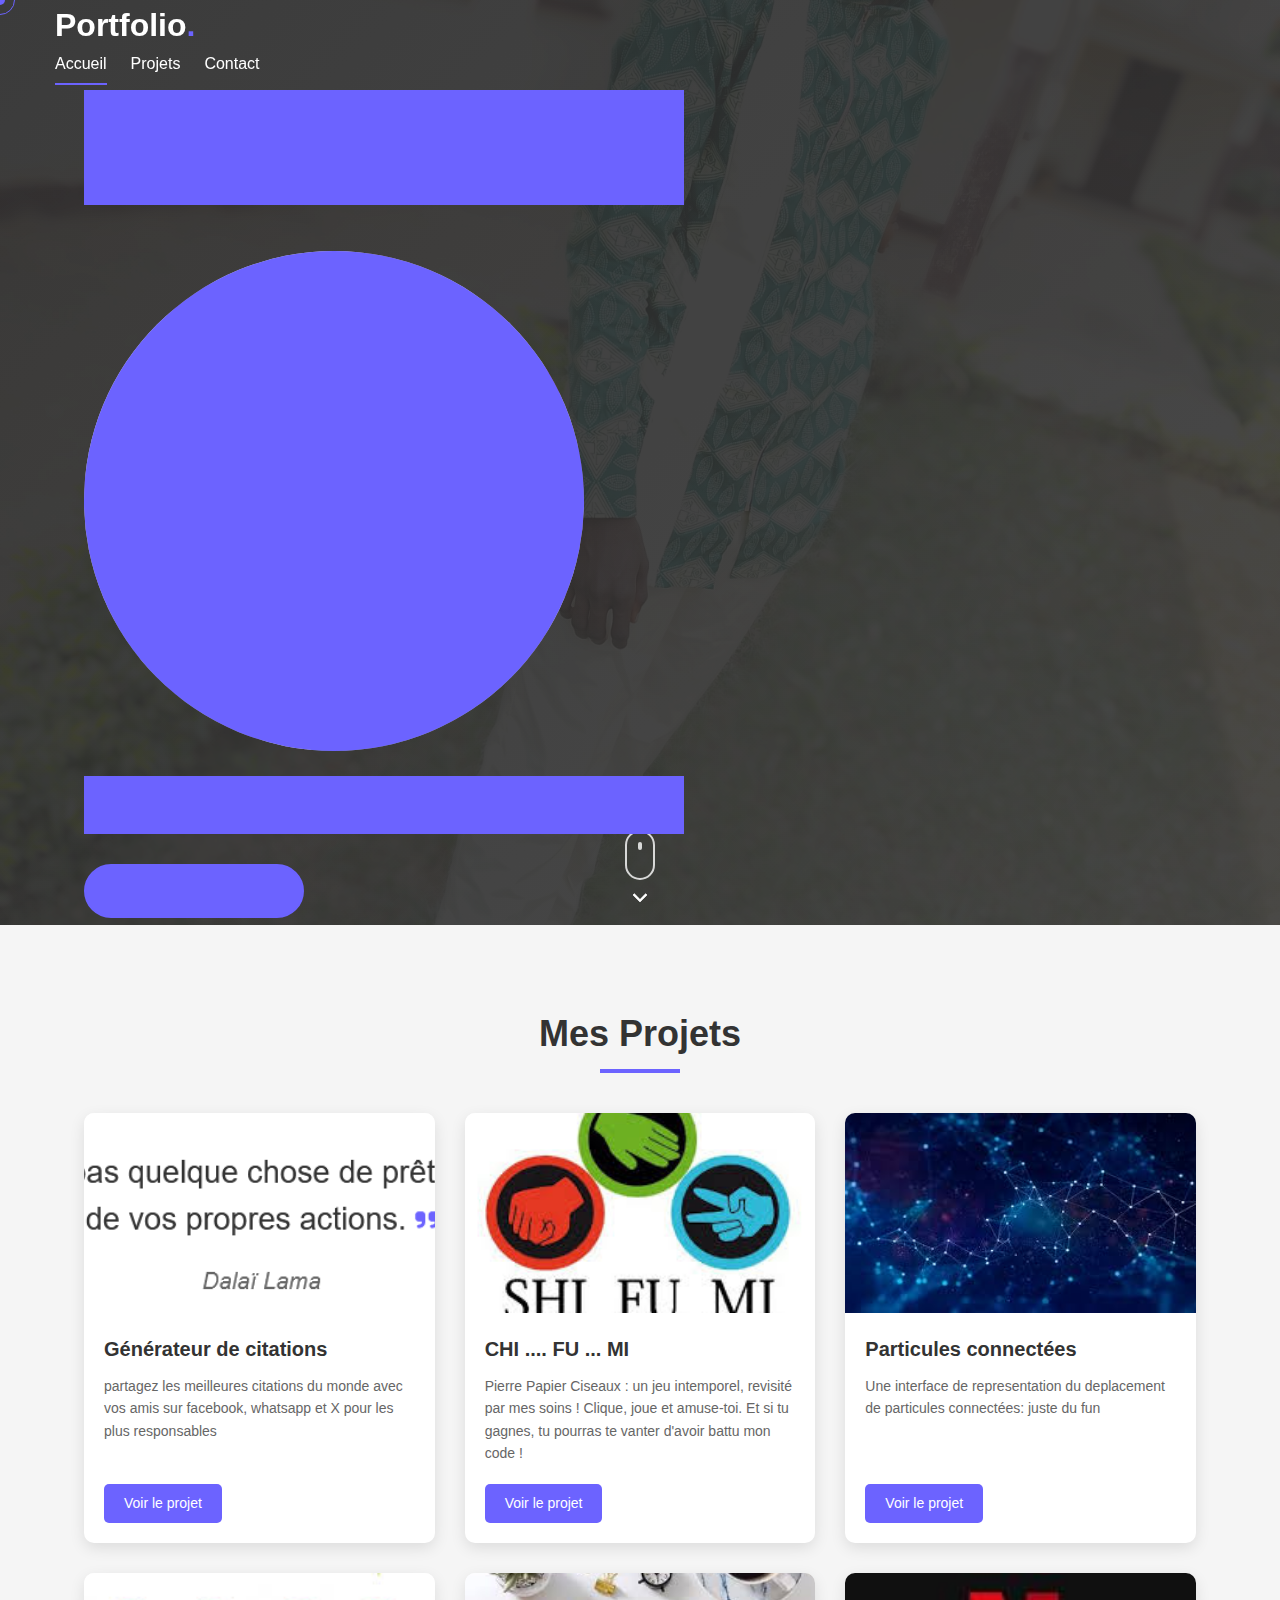
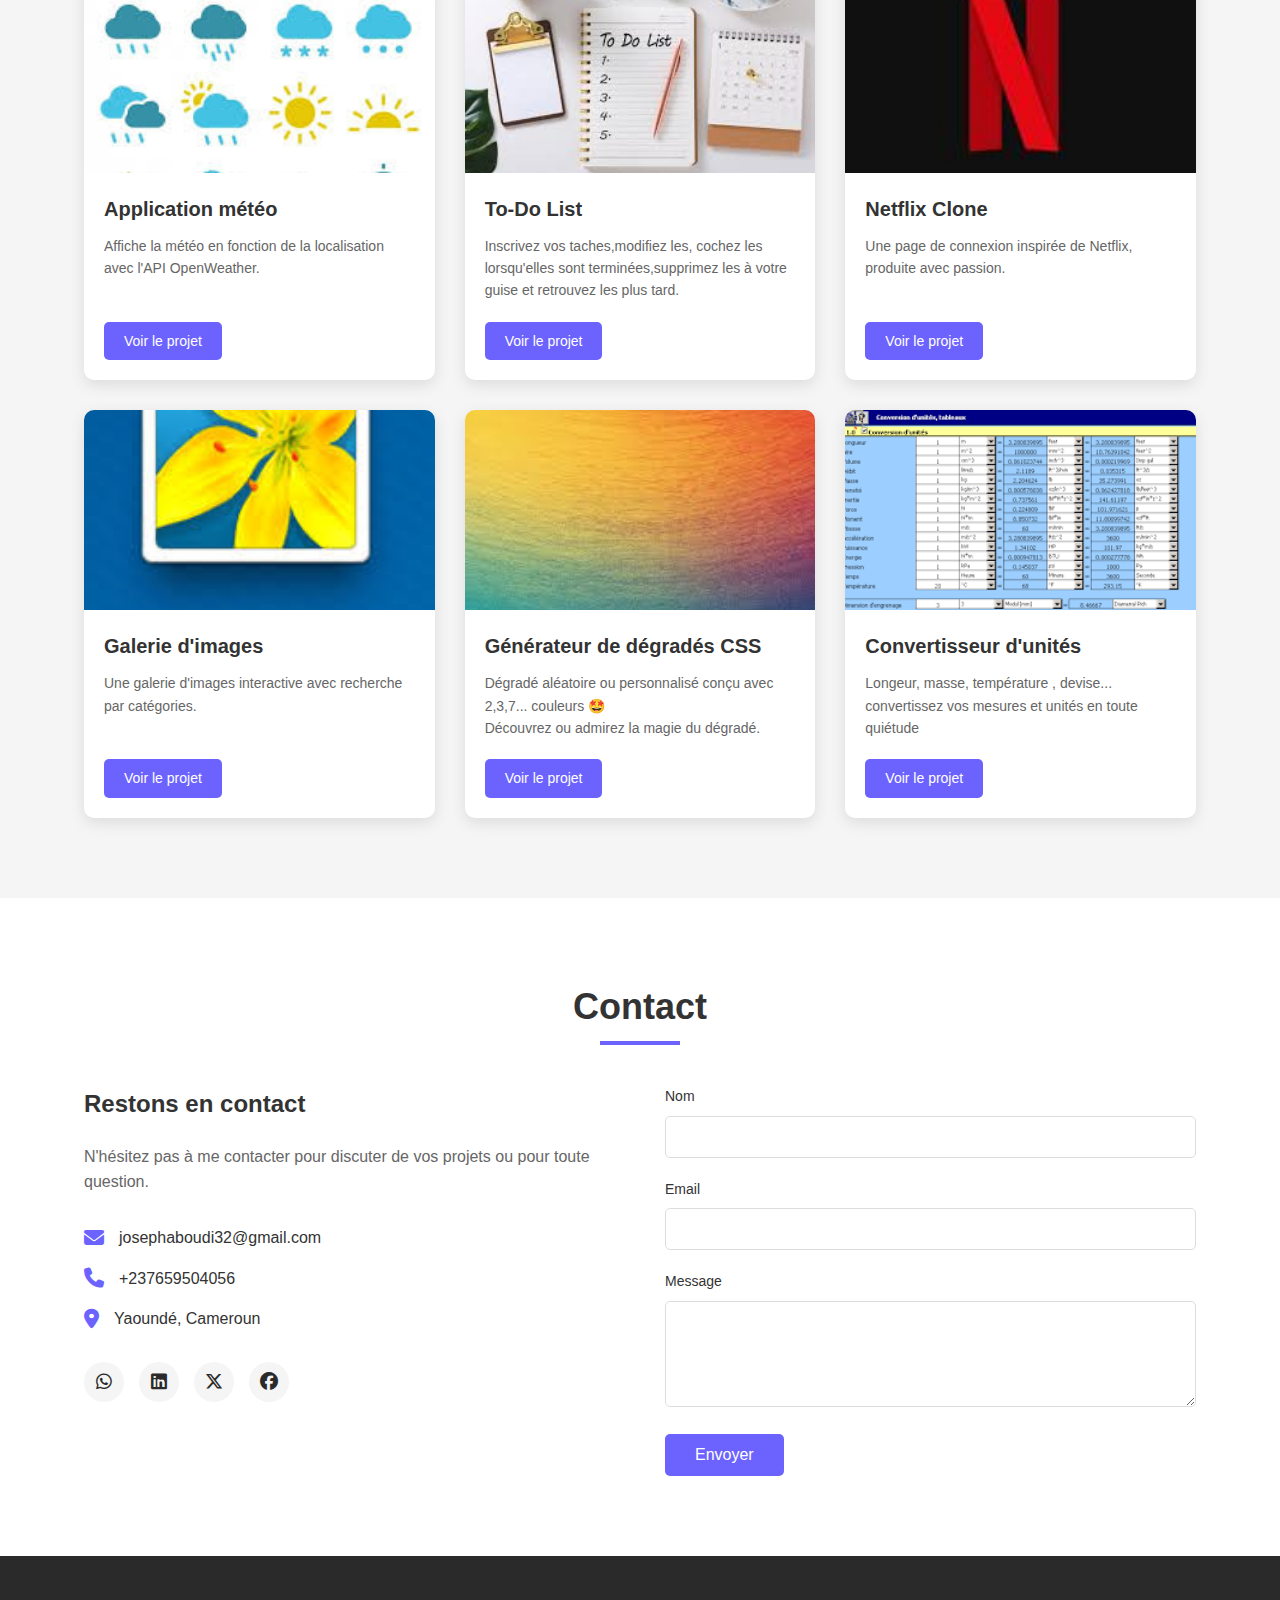
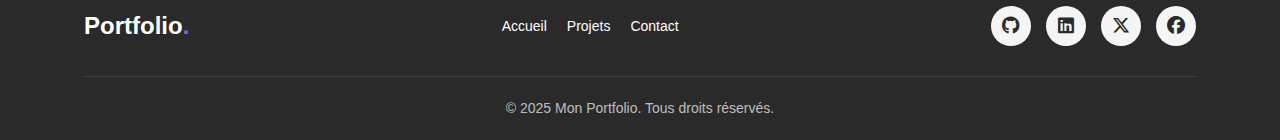
<file: index.html>
<!DOCTYPE html>
<html lang="fr">

<head>
    <meta charset="UTF-8">
    <meta name="viewport" content="width=device-width, initial-scale=1.0">
    <title>Mon Portfolio</title>
    <link rel="stylesheet" href="./CSS/style.css">
    <link rel="shortcut icon" href="images/moi.jpg" type="image/x-icon">
    <link rel="stylesheet" href="https://cdnjs.cloudflare.com/ajax/libs/font-awesome/6.7.0/css/all.min.css">
</head>

<body>
    <div class="cursor"></div>
    <div class="cursor-follower"></div>

    <header>
        <div class="logo">
            <h1>Portfolio<span>.</span></h1>
        </div>
        <nav>
            <ul>
                <li><a href="#accueil" class="active">Accueil</a></li>
                <li><a href="#projets">Projets</a></li>
                <li><a href="#contact">Contact</a></li>
            </ul>
        </nav>
        <div class="menu-toggle">
            <i class="fas fa-bars"></i>
        </div>
    </header>

    <section id="accueil" class="hero">
        <div class="container">
            <div class="hero-content">
                <h1 class="reveal-text">Bienvenue sur mon portfolio</h1>
                <br>
                <div class="hero-image reveal-image">
                    <img src="images/moi.jpg" alt="Illustration">
                </div> <br>
                <p class="reveal-text delay-1">Joseph Dieudonné ABOUDI, Développeur Web passionné par la création
                    digitale et le monde du numérique</p>
                <a href="#projets" class="btn reveal-text delay-2">Découvrir mes projets</a>
            </div>
        </div>
        <div class="scroll-indicator">
            <div class="mouse">
                <div class="wheel"></div>
            </div>
            <div class="arrow">
                <span></span>
                <span></span>
                <span></span>
            </div>
        </div>
    </section>

    <section id="projets" class="projects">
        <div class="container">
            <h2 class="section-title">Mes Projets</h2>
            <div class="projects-grid">

                <div class="project-card" data-aos="fade-up" data-aos-delay="100">
                    <div class="project-image">
                        <img src="images/citation.png" alt="Générateur de citations">
                    </div>
                    <div class="project-content">
                        <h3>Générateur de citations</h3>
                        <p>partagez les meilleures citations du monde avec vos amis sur facebook, whatsapp et X pour les
                            plus responsables </p>
                        <a href="projets/generateur-citations/index.html" class="btn-project">Voir le projet</a>
                    </div>
                </div>

                <div class="project-card" data-aos="fade-up" data-aos-delay="200">
                    <div class="project-image">
                        <img src="images/CHI-FU-MI.jpg" alt="Jeu en JavaScript">
                    </div>
                    <div class="project-content">
                        <h3>CHI .... FU ... MI</h3>
                        <p>Pierre Papier Ciseaux : un jeu intemporel, revisité par mes soins ! Clique, joue et
                            amuse-toi. Et si tu gagnes, tu pourras te vanter d'avoir battu mon code !</p>
                        <a href="projets/chi-fu-mi/index.html" class="btn-project">Voir le projet</a>
                    </div>
                </div>

                <div class="project-card" data-aos="fade-up">
                    <div class="project-image">
                        <img src="images/particules.jpg" alt="Tableau de bord">
                    </div>
                    <div class="project-content">
                        <h3>Particules connectées </h3>
                        <p>Une interface de representation du deplacement de particules connectées: juste du fun
                        </p>
                        <a href="projets/particles/index.html" class="btn-project">Voir le projet</a>
                    </div>
                </div>

                <div class="project-card" data-aos="fade-up" data-aos-delay="100">
                    <div class="project-image">
                        <img src="images/meteo.jpg" alt="Application météo">
                    </div>
                    <div class="project-content">
                        <h3>Application météo</h3>
                        <p>Affiche la météo en fonction de la localisation avec l'API OpenWeather.</p>
                        <a href="projets/meteo/index.html" class="btn-project">Voir le projet</a>
                    </div>
                </div>

                <div class="project-card" data-aos="fade-up" data-aos-delay="200">
                    <div class="project-image">
                        <img src="images/todo.jpg" alt="To-Do List">
                    </div>
                    <div class="project-content">
                        <h3>To-Do List</h3>
                        <p>Inscrivez vos taches,modifiez les, cochez les lorsqu'elles sont terminées,supprimez les à
                            votre guise et retrouvez les plus tard. </p>
                        <a href="projets/todo-list/index.html" class="btn-project">Voir le projet</a>
                    </div>
                </div>

                <div class="project-card" data-aos="fade-up">
                    <div class="project-image">
                        <img src="images/netflix.jpg" alt="Clone de site">
                    </div>
                    <div class="project-content">
                        <h3>Netflix Clone</h3>
                        <p>Une page de connexion inspirée de Netflix, produite avec passion. </p>
                        <a href="projets/clone-netflix/index.html" class="btn-project">Voir le projet</a>
                    </div>
                </div>

                <div class="project-card" data-aos="fade-up" data-aos-delay="100">
                    <div class="project-image">
                        <img src="images/galerie.jpg" alt="Galerie d'images">
                    </div>
                    <div class="project-content">
                        <h3>Galerie d'images</h3>
                        <p>Une galerie d'images interactive avec recherche par catégories.</p>
                        <a href="projets/galerie-images/index.html" class="btn-project">Voir le projet</a>
                    </div>
                </div>

                <div class="project-card" data-aos="fade-up" data-aos-delay="200">
                    <div class="project-image">
                        <img src="images/degrade.jpg" alt="Générateur de dégradés">
                    </div>
                    <div class="project-content">
                        <h3>Générateur de dégradés CSS</h3>
                        <p>Dégradé aléatoire ou personnalisé conçu avec 2,3,7... couleurs 🤩 <br> Découvrez ou admirez
                            la magie du dégradé.</p>
                        <a href="projets/generateur-degrades/index.html" class="btn-project">Voir le projet</a>
                    </div>
                </div>


                <div class="project-card" data-aos="fade-up" data-aos-delay="300">
                    <div class="project-image">
                        <img src="images/convertisseur.png" alt="Convertisseur d'unités">
                    </div>
                    <div class="project-content">
                        <h3>Convertisseur d'unités</h3>
                        <p>Longeur, masse, température , devise... convertissez vos mesures et unités en toute quiétude
                        </p>
                        <a href="projets/convertisseur/index.html" class="btn-project">Voir le projet</a>
                    </div>
                </div>
            </div>
        </div>
    </section>

    <section id="contact" class="contact">
        <div class="container">
            <h2 class="section-title">Contact</h2>
            <div class="contact-content">
                <div class="contact-info">
                    <h3>Restons en contact</h3>
                    <p>N'hésitez pas à me contacter pour discuter de vos projets ou pour toute question.</p>
                    <div class="contact-details">
                        <div class="contact-item">
                            <i class="fas fa-envelope"></i>
                            <span>josephaboudi32@gmail.com</span>
                        </div>
                        <div class="contact-item">
                            <i class="fas fa-phone"></i>
                            <span>+237659504056</span>
                        </div>
                        <div class="contact-item">
                            <i class="fas fa-map-marker-alt"></i>
                            <span>Yaoundé, Cameroun</span>
                        </div>
                    </div>
                    <div class="social-links">
                        <a href="https://wa.me/+237680246192" class="social-link"><i class="fab fa-whatsapp"></i></a>
                        <a href="https://www.linkedin.com/in/joseph-aboudi-22234133b/" class="social-link"><i
                                class="fab fa-linkedin"></i></a>
                        <a href="https://x.com/JOSEjose_486" class="social-link"><i
                                class="fa-brands fa-x-twitter"></i></a>
                        <a href="https://www.facebook.com/profile.php?id=100070628334279" class="social-link"><i
                                class="fab fa-facebook"></i></a>
                    </div>
                </div>
                <div class="contact-form">
                    <form id="contactForm">
                        <div class="form-group">
                            <label for="name">Nom</label>
                            <input type="text" id="name" name="name" required>
                        </div>
                        <div class="form-group">
                            <label for="email">Email</label>
                            <input type="email" id="email" name="email" required>
                        </div>
                        <div class="form-group">
                            <label for="message">Message</label>
                            <textarea id="message" name="message" rows="5" required></textarea>
                        </div>
                        <button type="submit" class="btn-submit">Envoyer</button>
                    </form>
                </div>
            </div>
        </div>
    </section>

    <footer>
        <div class="container">
            <div class="footer-content">
                <div class="footer-logo">
                    <h2>Portfolio<span>.</span></h2>
                </div>
                <div class="footer-links">
                    <a href="#accueil">Accueil</a>
                    <a href="#projets">Projets</a>
                    <a href="#contact">Contact</a>
                </div>
                <div class="footer-social">
                    <a href="https://github.com/JoeDev-00/" class="social-link"><i class="fab fa-github"></i></a>
                    <a href="https://www.linkedin.com/in/joseph-aboudi-22234133b/" class="social-link"><i
                            class="fab fa-linkedin"></i></a>
                    <a href="https://x.com/JOSEjose_486" class="social-link"><i class="fab fa-x-twitter"></i></a>
                    <a href="https://www.facebook.com/profile.php?id=100070628334279" class="social-link"><i
                            class="fab fa-facebook"></i></a>
                </div>
            </div>
            <div class="footer-bottom">
                <p>&copy; 2025 Mon Portfolio. Tous droits réservés.</p>
            </div>
        </div>
    </footer>

    <script src="./JS/main.js"></script>
</body>

</html>
</file>
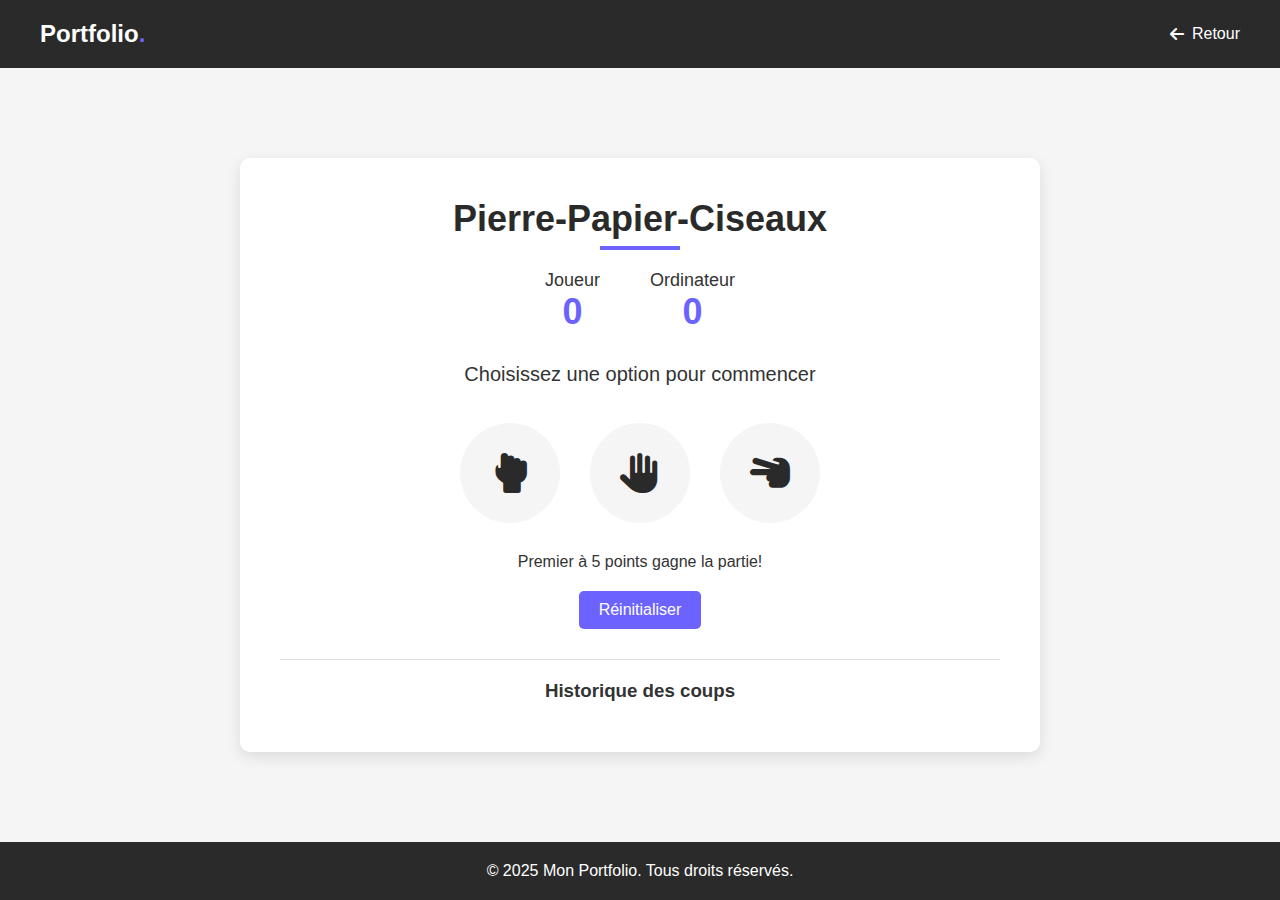
<file: projets/chi-fu-mi/index.html>
<!DOCTYPE html>
<html lang="fr">
<head>
    <meta charset="UTF-8">
    <meta name="viewport" content="width=device-width, initial-scale=1.0">
    <title>Pierre-Papier-Ciseaux | Portfolio</title>
    <link rel="stylesheet" href="style.css">
    <link rel="stylesheet" href="https://cdnjs.cloudflare.com/ajax/libs/font-awesome/6.4.0/css/all.min.css">
</head>
<body>
    <header>
        <div class="logo">
            <a href="../../index.html">Portfolio<span>.</span></a>
        </div>
        <a href="../../index.html" class="back-btn">
            <i class="fas fa-arrow-left"></i> Retour
        </a>
    </header>

    <main>
        <div class="game-container">
            <h1>Pierre-Papier-Ciseaux</h1>
            
            <div class="score-board">
                <div class="score">
                    <p>Joueur</p>
                    <h2 id="user-score">0</h2>
                </div>
                <div class="score">
                    <p>Ordinateur</p>
                    <h2 id="computer-score">0</h2>
                </div>
            </div>
            
            <div class="result">
                <p id="result-text">Choisissez une option pour commencer</p>
            </div>
            
            <div class="choices">
                <div class="choice" id="rock">
                    <i class="fas fa-hand-rock"></i>
                </div>
                <div class="choice" id="paper">
                    <i class="fas fa-hand-paper"></i>
                </div>
                <div class="choice" id="scissors">
                    <i class="fas fa-hand-scissors"></i>
                </div>
            </div>
            
            <div class="message">
                <p>Premier à 5 points gagne la partie!</p>
            </div>
            
            <button id="reset-btn">Réinitialiser</button>
            
            <div class="game-history">
                <h3>Historique des coups</h3>
                <ul id="history-list"></ul>
            </div>
        </div>
    </main>

    <footer>
        <p>&copy; 2025 Mon Portfolio. Tous droits réservés.</p>
    </footer>

    <div class="modal" id="win-modal">
        <div class="modal-content">
            <span class="close">&times;</span>
            <h2 id="winner-text">Félicitations! Vous avez gagné!</h2>
            <div class="confetti-container" id="confetti"></div>
            <button id="play-again-btn">Rejouer</button>
        </div>
    </div>

    <script src="script.js"></script>
</body>
</html>
</file>
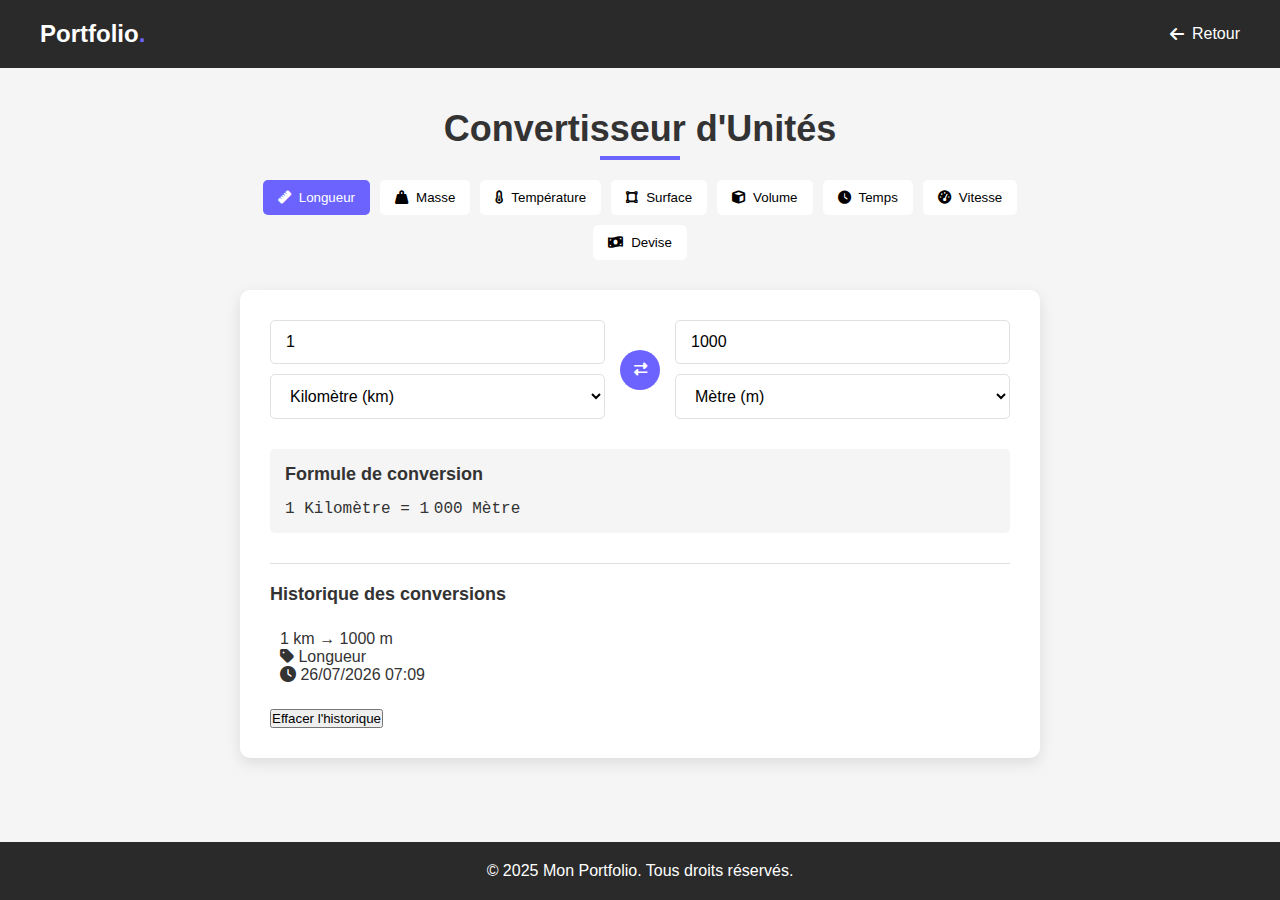
<file: projets/convertisseur/index.html>
<!DOCTYPE html>
<html lang="fr">
<head>
    <meta charset="UTF-8">
    <meta name="viewport" content="width=device-width, initial-scale=1.0">
    <title>Convertisseur d'Unités | Portfolio</title>
    <link rel="stylesheet" href="style.css">
    <link rel="stylesheet" href="https://cdnjs.cloudflare.com/ajax/libs/font-awesome/6.4.0/css/all.min.css">
</head>
<body>
    <header>
        <div class="logo">
            <a href="../../index.html">Portfolio<span>.</span></a>
        </div>
        <a href="../../index.html" class="back-btn">
            <i class="fas fa-arrow-left"></i> Retour
        </a>
    </header>

    <main>
        <div class="converter-container">
            <h1>Convertisseur d'Unités</h1>
            
            <div class="category-tabs">
                <button class="tab-btn active" data-category="length">
                    <i class="fas fa-ruler"></i> Longueur
                </button>
                <button class="tab-btn" data-category="mass">
                    <i class="fas fa-weight-hanging"></i> Masse
                </button>
                <button class="tab-btn" data-category="temperature">
                    <i class="fas fa-thermometer-half"></i> Température
                </button>
                <button class="tab-btn" data-category="area">
                    <i class="fas fa-vector-square"></i> Surface
                </button>
                <button class="tab-btn" data-category="volume">
                    <i class="fas fa-cube"></i> Volume
                </button>
                <button class="tab-btn" data-category="time">
                    <i class="fas fa-clock"></i> Temps
                </button>
                <button class="tab-btn" data-category="speed">
                    <i class="fas fa-tachometer-alt"></i> Vitesse
                </button>
                <button class="tab-btn" data-category="currency">
                    <i class="fas fa-money-bill-wave"></i> Devise
                </button>
            </div>
            
            <div class="converter-content">
                <div class="converter-inputs">
                    <div class="input-group">
                        <input type="number" id="from-value" value="1">
                        <select id="from-unit"></select>
                    </div>
                    <button id="swap-btn">
                        <i class="fas fa-exchange-alt"></i>
                    </button>
                    <div class="input-group">
                        <input type="number" id="to-value" readonly>
                        <select id="to-unit"></select>
                    </div>
                </div>
                
                <div class="conversion-formula">
                    <h3>Formule de conversion</h3>
                    <p id="formula">1 mètre = 100 centimètres</p>
                </div>
                
                <div class="conversion-history">
                    <h3>Historique des conversions</h3>
                    <ul id="history-list"></ul>
                    <button id="clear-history-btn">Effacer l'historique</button>
                </div>
            </div>
        </div>
    </main>

    <footer>
        <p>&copy; 2025 Mon Portfolio. Tous droits réservés.</p>
    </footer>

    <script src="script.js"></script>
</body>
</html>
</file>
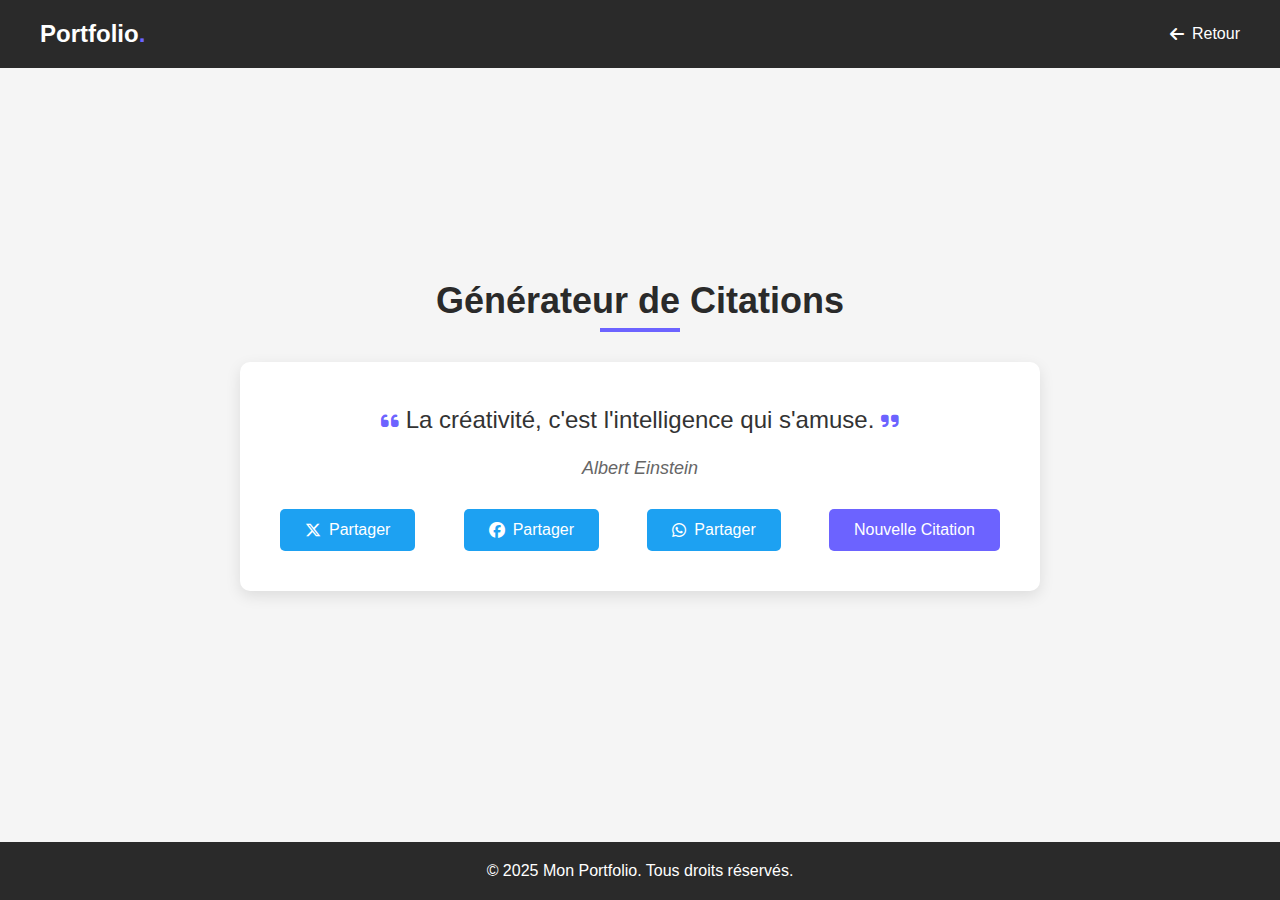
<file: projets/generateur-citations/index.html>
<!DOCTYPE html>
<html lang="fr">
<head>
    <meta charset="UTF-8">
    <meta name="viewport" content="width=device-width, initial-scale=1.0">
    <title>Générateur de Citations | Portfolio</title>
    <link rel="stylesheet" href="style.css">
    <link rel="stylesheet" href="https://cdnjs.cloudflare.com/ajax/libs/font-awesome/6.7.2/css/all.min.css">
</head>
<body>
    <header>
        <div class="logo">
            <a href="../../index.html">Portfolio<span>.</span></a>
        </div>
        <a href="../../index.html" class="back-btn">
            <i class="fas fa-arrow-left"></i> Retour
        </a>
    </header>

    <main>
        <div class="quote-container">
            <h1>Générateur de Citations</h1>
            <div class="quote-box">
                <div class="quote-text">
                    <i class="fas fa-quote-left"></i>
                    <span id="quote">Cliquez sur le bouton pour générer une citation inspirante.</span>
                    <i class="fas fa-quote-right"></i>
                </div>
                <div class="quote-author">
                    <span id="author">Auteur</span>
                </div>
                <div class="buttons">
                    <button class="twitter-button" id="twitter">
                        <i class="fab fa-x-twitter"></i> Partager
                    </button>                    
                    <button class="twitter-button" id="facebook">
                        <i class="fab fa-facebook"></i> Partager
                    </button>                    
                    <button class="twitter-button" id="whatsapp">
                        <i class="fab fa-whatsapp"></i> Partager
                    </button>
                    <button id="new-quote">Nouvelle Citation</button>
                </div>
            </div>
        </div>
    </main>

    <footer>
        <p>&copy; 2025 Mon Portfolio. Tous droits réservés.</p>
    </footer>

    <script src="script.js"></script>
</body>
</html>
</file>
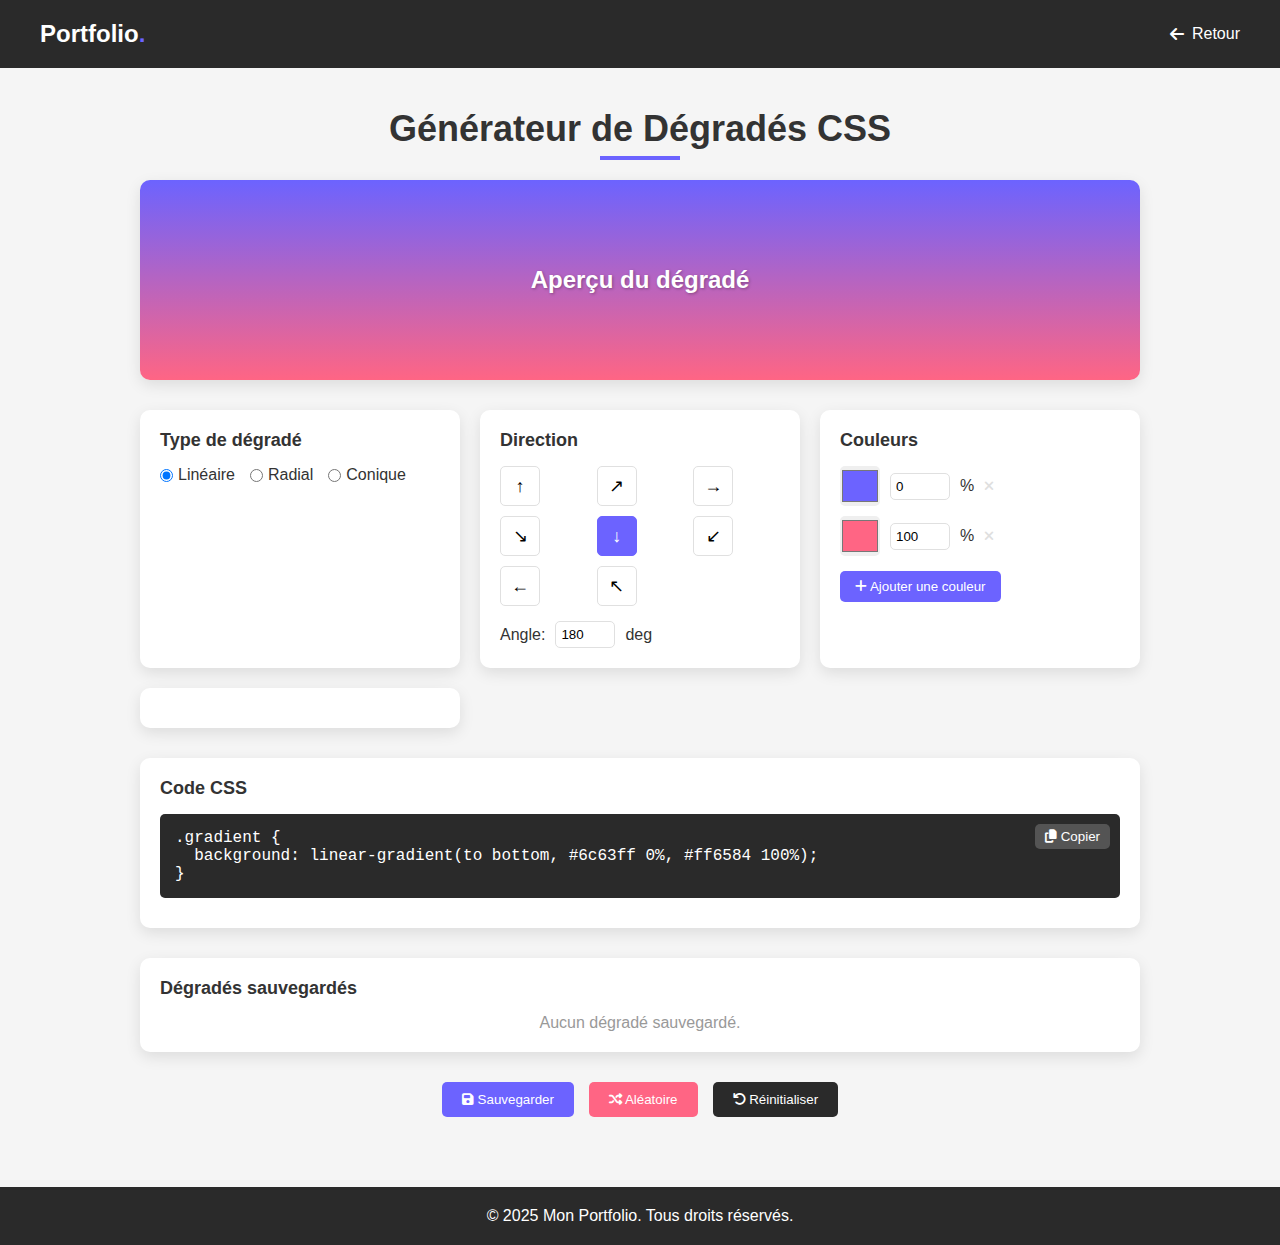
<file: projets/generateur-degrades/index.html>
<!DOCTYPE html>
<html lang="fr">
<head>
    <meta charset="UTF-8">
    <meta name="viewport" content="width=device-width, initial-scale=1.0">
    <title>Générateur de Dégradés CSS | Portfolio</title>
    <link rel="stylesheet" href="style.css">
    <link rel="stylesheet" href="https://cdnjs.cloudflare.com/ajax/libs/font-awesome/6.4.0/css/all.min.css">
</head>
<body>
    <header>
        <div class="logo">
            <a href="../../index.html">Portfolio<span>.</span></a>
        </div>
        <a href="../../index.html" class="back-btn">
            <i class="fas fa-arrow-left"></i> Retour
        </a>
    </header>
        <div class="notification" id="notification">
            <p id="notification-text"></p>
        </div>
    <main>
        <div class="gradient-container">
            <h1>Générateur de Dégradés CSS</h1>
            
            <div class="gradient-preview" id="gradient-preview">
                <div class="gradient-text">Aperçu du dégradé</div>
            </div>
            
            <div class="controls-container">
                <div class="gradient-type">
                    <h3>Type de dégradé</h3>
                    <div class="radio-group">
                        <label>
                            <input type="radio" name="gradient-type" value="linear" checked>
                            <span>Linéaire</span>
                        </label>
                        <label>
                            <input type="radio" name="gradient-type" value="radial">
                            <span>Radial</span>
                        </label>
                        <label>
                            <input type="radio" name="gradient-type" value="conic">
                            <span>Conique</span>
                        </label>
                    </div>
                </div>
                
                <div class="gradient-direction" id="direction-control">
                    <h3>Direction</h3>
                    <div class="direction-buttons">
                        <button class="direction-btn" data-direction="to top">↑</button>
                        <button class="direction-btn" data-direction="to top right">↗</button>
                        <button class="direction-btn" data-direction="to right">→</button>
                        <button class="direction-btn" data-direction="to bottom right">↘</button>
                        <button class="direction-btn active" data-direction="to bottom">↓</button>
                        <button class="direction-btn" data-direction="to bottom left">↙</button>
                        <button class="direction-btn" data-direction="to left">←</button>
                        <button class="direction-btn" data-direction="to top left">↖</button>
                    </div>
                    <div class="angle-control">
                        <label for="angle-input">Angle:</label>
                        <input type="number" id="angle-input" min="0" max="360" value="180">
                        <span>deg</span>
                    </div>
                </div>
                
                <div class="gradient-colors">
                    <h3>Couleurs</h3>
                    <div class="colors-container" id="colors-container">
                        <div class="color-stop">
                            <input type="color" value="#6c63ff" class="color-picker">
                            <input type="number" value="0" min="0" max="100" class="color-position">
                            <span>%</span>
                            <button class="remove-color" disabled>
                                <i class="fas fa-times"></i>
                            </button>
                        </div>
                        <div class="color-stop">
                            <input type="color" value="#ff6584" class="color-picker">
                            <input type="number" value="100" min="0" max="100" class="color-position">
                            <span>%</span>
                            <button class="remove-color">
                                <i class="fas fa-times"></i>
                            </button>
                        </div>
                    </div>
                    <button id="add-color-btn">
                        <i class="fas fa-plus"></i> Ajouter une couleur
                    </button>
                </div>
                
                <div class="gradient-options">
                    <div class="option-group" id="radial-options" style="display: none;">
                        <h3>Options Radial</h3>
                        <div class="select-group">
                            <label for="radial-shape">Forme:</label>
                            <select id="radial-shape">
                                <option value="circle">Cercle</option>
                                <option value="ellipse">Ellipse</option>
                            </select>
                        </div>
                        <div class="select-group">
                            <label for="radial-position">Position:</label>
                            <select id="radial-position">
                                <option value="center">Centre</option>
                                <option value="top">Haut</option>
                                <option value="right">Droite</option>
                                <option value="bottom">Bas</option>
                                <option value="left">Gauche</option>
                                <option value="top left">Haut Gauche</option>
                                <option value="top right">Haut Droite</option>
                                <option value="bottom left">Bas Gauche</option>
                                <option value="bottom right">Bas Droite</option>
                            </select>
                        </div>
                    </div>
                    
                    <div class="option-group" id="conic-options" style="display: none;">
                        <h3>Options Conique</h3>
                        <div class="angle-control">
                            <label for="conic-angle">Angle de départ:</label>
                            <input type="number" id="conic-angle" min="0" max="360" value="0">
                            <span>deg</span>
                        </div>
                        <div class="select-group">
                            <label for="conic-position">Position:</label>
                            <select id="conic-position">
                                <option value="center">Centre</option>
                                <option value="top">Haut</option>
                                <option value="right">Droite</option>
                                <option value="bottom">Bas</option>
                                <option value="left">Gauche</option>
                                <option value="top left">Haut Gauche</option>
                                <option value="top right">Haut Droite</option>
                                <option value="bottom left">Bas Gauche</option>
                                <option value="bottom right">Bas Droite</option>
                            </select>
                        </div>
                    </div>
                </div>
            </div>
            
            <div class="code-container">
                <h3>Code CSS</h3>
                <div class="code-output">
                    <pre id="css-code"></pre>
                    <button id="copy-btn">
                        <i class="fas fa-copy"></i> Copier
                    </button>
                </div>
            </div>
            
            <div class="saved-gradients">
                <h3>Dégradés sauvegardés</h3>
                <div class="gradients-grid" id="saved-gradients-grid">
                   <!-- Saved gradients will be added here -->
                </div>
            </div>
            
            <div class="action-buttons">
                <button id="save-btn">
                    <i class="fas fa-save"></i> Sauvegarder
                </button>
                <button id="random-btn">
                    <i class="fas fa-random"></i> Aléatoire
                </button>
                <button id="reset-btn">
                    <i class="fas fa-undo"></i> Réinitialiser
                </button>
            </div>
        </div>

    </main>

    <footer>
        <p>&copy; 2025 Mon Portfolio. Tous droits réservés.</p>
    </footer>


    <script src="script.js"></script>
</body>
</html>
</file>
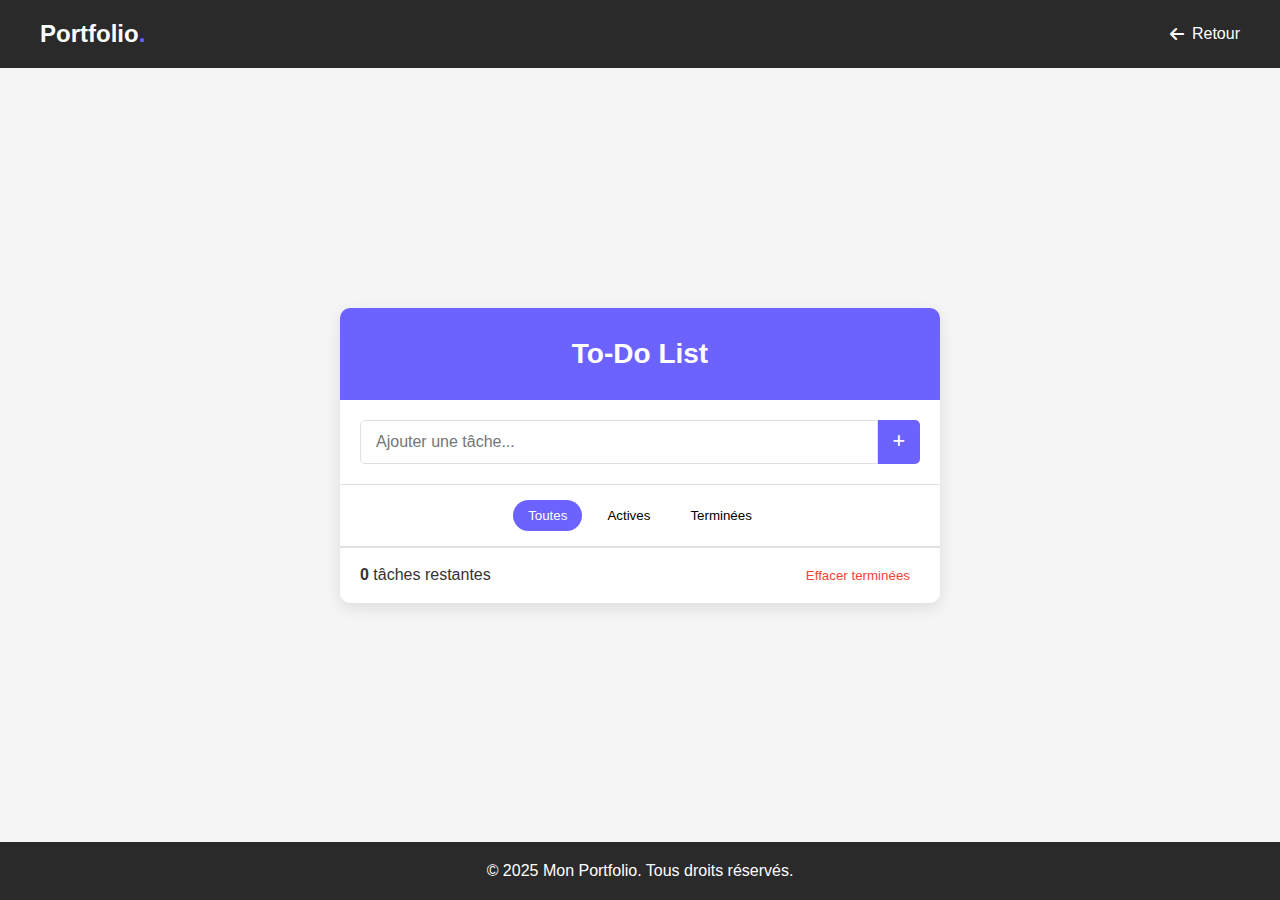
<file: projets/todo-list/index.html>
<!DOCTYPE html>
<html lang="fr">
<head>
    <meta charset="UTF-8">
    <meta name="viewport" content="width=device-width, initial-scale=1.0">
    <title>To-Do List avec Animations | Portfolio</title>
    <link rel="stylesheet" href="style.css">
    <link rel="stylesheet" href="https://cdnjs.cloudflare.com/ajax/libs/font-awesome/6.4.0/css/all.min.css">
</head>
<body>
    <header>
        <div class="logo">
            <a href="../../index.html">Portfolio<span>.</span></a>
        </div>
        <a href="../../index.html" class="back-btn">
            <i class="fas fa-arrow-left"></i> Retour
        </a>
    </header>

    <main>
        <div class="todo-container">
            <h1>To-Do List</h1>
            
            <div class="add-task">
                <input type="text" id="task-input" placeholder="Ajouter une tâche...">
                <button id="add-btn">
                    <i class="fas fa-plus"></i>
                </button>
            </div>
            
            <div class="filters">
                <button class="filter-btn active" data-filter="all">Toutes</button>
                <button class="filter-btn" data-filter="active">Actives</button>
                <button class="filter-btn" data-filter="completed">Terminées</button>
            </div>
            
            <div class="tasks-container">
                <ul id="tasks-list">
                    <!-- Tasks will be added here dynamically -->
                </ul>
            </div>
            
            <div class="tasks-info">
                <p><span id="tasks-count">0</span> tâches restantes</p>
                <button id="clear-completed">Effacer terminées</button>
            </div>
        </div>
    </main>

    <footer>
        <p>&copy; 2025 Mon Portfolio. Tous droits réservés.</p>
    </footer>

    <script src="script.js"></script>
</body>
</html>
</file>
<file: CSS/style.css>
/* Variables */
:root {
  --primary-color: #6c63ff;
  --secondary-color: #ff6584;
  --dark-color: #2a2a2a;
  --light-color: #ffffff;
  --gray-color: #f5f5f5;
  --text-color: #333333;
  --transition: all 0.3s ease;
  --box-shadow: 0 5px 15px rgba(0, 0, 0, 0.1);
  --header-height: 90px;
}

/* Reset */
* {
  margin: 0;
  padding: 0;
  box-sizing: border-box;
}

html {
  scroll-behavior: smooth;
  font-size: 16px;
}

body {
  font-family: "Poppins", sans-serif;
  line-height: 1.6;
  color: var(--text-color);
  overflow-x: hidden;
}

a {
  text-decoration: none;
  color: inherit;
}

ul {
  list-style: none;
}

img {
  max-width: 100%;
  height: auto;
  display: block;
}

.container {
  width: 90%;
  max-width: 1200px;
  margin: 0 auto;
  padding: 0 20px;
}

/* Custom Cursor */
.cursor {
  position: fixed;
  width: 10px;
  height: 10px;
  border-radius: 50%;
  background-color: var(--primary-color);
  pointer-events: none;
  z-index: 9999;
  transform: translate(-50%, -50%);
  transition: transform 0.1s ease;
}

.cursor-follower {
  position: fixed;
  width: 30px;
  height: 30px;
  border-radius: 50%;
  border: 1px solid var(--primary-color);
  pointer-events: none;
  z-index: 9998;
  transform: translate(-50%, -50%);
  transition: transform 0.3s ease, width 0.3s ease, height 0.3s ease;
}

/* Header */
header {
  position: fixed;
  top: 0;
  left: 0;
  width: 100%;
  height: var(--header-height);
  padding-left: 55px;
  z-index: 1000;
  transition: var(--transition);
}

header .container {
  display: flex;
  justify-content: space-between;
  align-items: center;
  height: 100%;
}

header.scrolled {
  background-color: var(--light-color);
  box-shadow: var(--box-shadow);
}

.logo h1 {
  font-size: clamp(1.5rem, 4vw, 2rem);
  font-weight: 700;
  color: var(--light-color);
  transition: var(--transition);
}

header.scrolled .logo h1 {
  color: var(--dark-color);
}

.logo span {
  color: var(--primary-color);
}

nav {
  display: flex;
  align-items: center;
}

nav ul {
  display: flex;
  gap: 1.5rem;
}

nav ul li a {
  font-size: 1rem;
  font-weight: 500;
  color: var(--light-color);
  transition: var(--transition);
  position: relative;
  padding: 0.5rem 0;
}

header.scrolled nav ul li a {
  color: var(--dark-color);
}

nav ul li a::after {
  content: "";
  position: absolute;
  bottom: -5px;
  left: 0;
  width: 0;
  height: 2px;
  background-color: var(--primary-color);
  transition: var(--transition);
}

nav ul li a:hover::after,
nav ul li a.active::after {
  width: 100%;
}

.menu-toggle {
  display: none;
  cursor: pointer;
  font-size: 1.5rem;
  color: var(--light-color);
  transition: var(--transition);
  background: none;
  border: none;
  padding: 0.5rem;
  z-index: 1001;
}

header.scrolled .menu-toggle {
  color: var(--dark-color);
}

/* Hero Section */
.hero {
  min-height: 100vh;
  padding-top: var(--header-height);
  background: linear-gradient(135deg, var(--dark-color) 0%, #3a3a3a 100%);
  display: flex;
  align-items: center;
  position: relative;
  overflow: hidden;
}

.hero::before {
  content: "";
  position: absolute;
  top: 0;
  left: 0;
  width: 100%;
  height: 100%;
  background: url("../images/moi.jpg") no-repeat center center / cover;
  opacity: 0.1;
}

.hero .container {
  display: flex;
  align-items: center;
  justify-content: space-between;
  position: relative;
  z-index: 1;
  gap: 2rem;
}

.hero-content {
  flex: 1;
  max-width: 600px;
}

.hero-content h1 {
  font-size: clamp(2rem, 5vw, 3rem);
  font-weight: 700;
  color: var(--light-color);
  margin-bottom: 1.25rem;
  line-height: 1.2;
}

.hero-content p {
  font-size: clamp(1rem, 3vw, 1.125rem);
  color: rgba(255, 255, 255, 0.8);
  margin-bottom: 1.875rem;
}

.btn {
  display: inline-block;
  padding: 0.75rem 1.875rem;
  background-color: var(--primary-color);
  color: var(--light-color);
  border-radius: 30px;
  font-weight: 500;
  transition: var(--transition);
  border: 2px solid var(--primary-color);
}

.btn:hover {
  background-color: transparent;
  color: var(--primary-color);
}

.hero-image {
  flex: 1;
  max-width: 500px;
  max-height: 500px;
  border-radius: 50%;
  animation: float 6s ease-in-out infinite;
}

.hero-image img {
  width: 100%;
  height: auto;
  object-fit: contain;
}

@keyframes float {
  0%,
  100% {
    transform: translateY(0);
  }
  50% {
    transform: translateY(-20px);
  }
}

.scroll-indicator {
  position: absolute;
  bottom: 30px;
  left: 50%;
  transform: translateX(-50%);
  display: flex;
  flex-direction: column;
  align-items: center;
}

.mouse {
  width: 30px;
  height: 50px;
  border: 2px solid rgba(255, 255, 255, 0.8);
  border-radius: 20px;
  position: relative;
}

.wheel {
  width: 4px;
  height: 8px;
  background-color: rgba(255, 255, 255, 0.8);
  position: absolute;
  top: 10px;
  left: 50%;
  transform: translateX(-50%);
  border-radius: 2px;
  animation: scroll 1.5s infinite;
}

@keyframes scroll {
  0% {
    opacity: 1;
    transform: translateX(-50%) translateY(0);
  }
  100% {
    opacity: 0;
    transform: translateX(-50%) translateY(20px);
  }
}

.arrow {
  margin-top: 15px;
  display: flex;
  flex-direction: column;
  align-items: center;
}

.arrow span {
  display: block;
  width: 10px;
  height: 10px;
  border-bottom: 2px solid rgba(255, 255, 255, 0.8);
  border-right: 2px solid rgba(255, 255, 255, 0.8);
  transform: rotate(45deg);
  margin: -5px;
  animation: arrow 1.5s infinite;
}

.arrow span:nth-child(2) {
  animation-delay: 0.2s;
}

.arrow span:nth-child(3) {
  animation-delay: 0.4s;
}

@keyframes arrow {
  0% {
    opacity: 0;
    transform: rotate(45deg) translate(-5px, -5px);
  }
  50% {
    opacity: 1;
  }
  100% {
    opacity: 0;
    transform: rotate(45deg) translate(5px, 5px);
  }
}

/* Projects Section */
.projects {
  padding: 5rem 0;
  background-color: var(--gray-color);
}

.section-title {
  font-size: clamp(1.75rem, 4vw, 2.25rem);
  font-weight: 700;
  text-align: center;
  margin-bottom: 3.125rem;
  position: relative;
}

.section-title::after {
  content: "";
  position: absolute;
  bottom: -10px;
  left: 50%;
  transform: translateX(-50%);
  width: 80px;
  height: 4px;
  background-color: var(--primary-color);
}

.projects-grid {
  display: grid;
  grid-template-columns: repeat(auto-fill, minmax(300px, 1fr));
  gap: 1.875rem;
}

.project-card {
  background-color: var(--light-color);
  border-radius: 10px;
  overflow: hidden;
  box-shadow: var(--box-shadow);
  transition: var(--transition);
  height: 100%;
  display: flex;
  flex-direction: column;
}

.project-card:hover {
  transform: translateY(-10px);
  box-shadow: 0 15px 30px rgba(0, 0, 0, 0.2);
}

.project-image {
  height: 200px;
  overflow: hidden;
}

.project-image img {
  width: 100%;
  height: 100%;
  object-fit: cover;
  transition: var(--transition);
}

.project-card:hover .project-image img {
  transform: scale(1.1);
}

.project-content {
  padding: 1.25rem;
  flex-grow: 1;
  display: flex;
  flex-direction: column;
}

.project-content h3 {
  font-size: 1.25rem;
  font-weight: 600;
  margin-bottom: 0.625rem;
}

.project-content p {
  font-size: 0.875rem;
  color: #666;
  margin-bottom: 1.25rem;
  flex-grow: 1;
}

.btn-project {
  display: inline-block;
  padding: 0.5rem 1.25rem;
  background-color: var(--primary-color);
  color: var(--light-color);
  border-radius: 5px;
  font-size: 0.875rem;
  font-weight: 500;
  transition: var(--transition);
  align-self: flex-start;
}

.btn-project:hover {
  background-color: var(--dark-color);
}

/* Contact Section */
.contact {
  padding: 5rem 0;
  background-color: var(--light-color);
}

.contact-content {
  display: flex;
  justify-content: space-between;
  gap: 3.125rem;
}

.contact-info {
  flex: 1;
}

.contact-info h3 {
  font-size: 1.5rem;
  font-weight: 600;
  margin-bottom: 1.25rem;
}

.contact-info p {
  font-size: 1rem;
  color: #666;
  margin-bottom: 1.875rem;
}

.contact-details {
  margin-bottom: 1.875rem;
}

.contact-item {
  display: flex;
  align-items: center;
  margin-bottom: 0.9375rem;
}

.contact-item i {
  font-size: 1.25rem;
  color: var(--primary-color);
  margin-right: 0.9375rem;
}

.social-links {
  display: flex;
  gap: 0.9375rem;
  flex-wrap: wrap;
}

.social-link {
  display: flex;
  align-items: center;
  justify-content: center;
  width: 40px;
  height: 40px;
  background-color: var(--gray-color);
  border-radius: 50%;
  transition: var(--transition);
}

.social-link i {
  font-size: 1.125rem;
  color: var(--dark-color);
  transition: var(--transition);
}

.social-link:hover {
  background-color: var(--primary-color);
}

.social-link:hover i {
  color: var(--light-color);
}

.contact-form {
  flex: 1;
}

.form-group {
  margin-bottom: 1.25rem;
}

.form-group label {
  display: block;
  font-size: 0.875rem;
  font-weight: 500;
  margin-bottom: 0.5rem;
}

.form-group input,
.form-group textarea {
  width: 100%;
  padding: 0.75rem 0.9375rem;
  border: 1px solid #ddd;
  border-radius: 5px;
  font-size: 0.875rem;
  transition: var(--transition);
}

.form-group input:focus,
.form-group textarea:focus {
  border-color: var(--primary-color);
  outline: none;
}

.btn-submit {
  display: inline-block;
  padding: 0.75rem 1.875rem;
  background-color: var(--primary-color);
  color: var(--light-color);
  border: none;
  border-radius: 5px;
  font-size: 1rem;
  font-weight: 500;
  cursor: pointer;
  transition: var(--transition);
}

.btn-submit:hover {
  background-color: var(--dark-color);
}

/* Footer */
footer {
  background-color: var(--dark-color);
  padding: 3.125rem 0 1.25rem;
  color: var(--light-color);
}

.footer-content {
  display: flex;
  justify-content: space-between;
  align-items: center;
  margin-bottom: 1.875rem;
  flex-wrap: wrap;
  gap: 1.25rem;
}

.footer-logo h2 {
  font-size: 1.5rem;
  font-weight: 700;
}

.footer-logo span {
  color: var(--primary-color);
}

.footer-links {
  display: flex;
  gap: 1.25rem;
  flex-wrap: wrap;
}

.footer-links a {
  font-size: 0.875rem;
  transition: var(--transition);
}

.footer-links a:hover {
  color: var(--primary-color);
}

.footer-social {
  display: flex;
  gap: 0.9375rem;
  flex-wrap: wrap;
}

.footer-bottom {
  text-align: center;
  padding-top: 1.25rem;
  border-top: 1px solid rgba(255, 255, 255, 0.1);
}

.footer-bottom p {
  font-size: 0.875rem;
  color: rgba(255, 255, 255, 0.7);
}

/* Animations */
.reveal-text {
  position: relative;
  overflow: hidden;
}

.reveal-text::after {
  content: "";
  position: absolute;
  top: 0;
  right: 0;
  width: 100%;
  height: 100%;
  background-color: var(--primary-color);
  animation: reveal 1.5s cubic-bezier(0.77, 0, 0.18, 1) forwards;
}

.delay-1::after {
  animation-delay: 0.5s;
}

.delay-2::after {
  animation-delay: 1s;
}

@keyframes reveal {
  0% {
    width: 100%;
    left: 0;
  }
  100% {
    width: 0;
    left: 100%;
  }
}

.reveal-image {
  position: relative;
  overflow: hidden;
}

.reveal-image::after {
  content: "";
  position: absolute;
  top: 0;
  left: 0;
  width: 100%;
  height: 100%;
  background-color: var(--primary-color);
  animation: revealImage 1.5s cubic-bezier(0.77, 0, 0.18, 1) forwards;
  animation-delay: 0.5s;
}

@keyframes revealImage {
  0% {
    transform: translateX(0);
  }
  100% {
    transform: translateX(100%);
  }
}

/* Responsive */
@media (max-width: 1200px) {
  .container {
    width: 95%;
  }
}

@media (max-width: 992px) {
  .hero .container {
    flex-direction: column;
    text-align: center;
  }

  .hero-content {
    margin-bottom: 2rem;
    max-width: 100%;
  }

  .hero-image {
    max-width: 80%;
  }

  .contact-content {
    flex-direction: column;
  }
}

@media (max-width: 768px) {
  html {
    font-size: 14px;
  }

  header .container {
    padding: 0 1rem;
  }

  nav {
    position: fixed;
    top: 0;
    right: -100%;
    width: 250px;
    height: 100vh;
    background-color: var(--light-color);
    padding: 5rem 1.25rem 1.25rem;
    transition: var(--transition);
    z-index: 999;
    box-shadow: -5px 0 15px rgba(0, 0, 0, 0.1);
  }

  nav.active {
    right: 0;
  }

  nav ul {
    flex-direction: column;
    gap: 1.25rem;
  }

  nav ul li a {
    color: var(--dark-color);
    font-size: 1.125rem;
    display: block;
    width: 100%;
  }

  .menu-toggle {
    display: block;
  }

  .projects-grid {
    grid-template-columns: repeat(auto-fill, minmax(250px, 1fr));
    gap: 1.5rem;
  }

  .footer-content {
    flex-direction: column;
    align-items: center;
    text-align: center;
  }

  .footer-links,
  .footer-social {
    justify-content: center;
  }

  .section-title {
    margin-bottom: 2.5rem;
  }

  .scroll-indicator {
    display: none;
  }
}

@media (max-width: 576px) {
  .projects-grid {
    grid-template-columns: 1fr;
  }

  .hero-content h1 {
    font-size: 2rem;
  }

  .section-title {
    font-size: 1.75rem;
  }

  .contact-form,
  .contact-info {
    width: 100%;
  }

  .social-links,
  .footer-links {
    justify-content: center;
  }
}

@media (max-width: 480px) {
  .container {
    width: 100%;
    padding: 0 1rem;
  }

  .hero {
    padding-top: calc(var(--header-height) + 1rem);
  }

  .hero-content h1 {
    font-size: 1.75rem;
  }

  .btn {
    padding: 0.625rem 1.5rem;
  }

  .project-image {
    height: 180px;
  }
}

/* Accessibility */
.sr-only {
  position: absolute;
  width: 1px;
  height: 1px;
  padding: 0;
  margin: -1px;
  overflow: hidden;
  clip: rect(0, 0, 0, 0);
  white-space: nowrap;
  border-width: 0;
}

/* Print styles */
@media print {
  header,
  footer,
  .scroll-indicator,
  .btn {
    display: none;
  }

  body {
    color: #000;
    background: #fff;
  }

  .container {
    width: 100%;
    max-width: none;
  }

  .hero,
  .projects,
  .contact {
    padding: 1rem 0;
  }
}
</file>
<file: projets/chi-fu-mi/style.css>
/* Variables */
:root {
    --primary-color: #6c63ff;
    --secondary-color: #ff6584;
    --dark-color: #2a2a2a;
    --light-color: #ffffff;
    --gray-color: #f5f5f5;
    --text-color: #333333;
    --transition: all 0.3s ease;
    --box-shadow: 0 5px 15px rgba(0, 0, 0, 0.1);
}

/* Reset */
* {
    margin: 0;
    padding: 0;
    box-sizing: border-box;
}

body {
    font-family: 'Poppins', sans-serif;
    background-color: var(--gray-color);
    color: var(--text-color);
    min-height: 100vh;
    display: flex;
    flex-direction: column;
}

/* Header */
header {
    display: flex;
    justify-content: space-between;
    align-items: center;
    padding: 20px 40px;
    background-color: var(--dark-color);
    color: var(--light-color);
}

.logo a {
    font-size: 24px;
    font-weight: 700;
    text-decoration: none;
    color: var(--light-color);
}

.logo span {
    color: var(--primary-color);
}

.back-btn {
    display: flex;
    align-items: center;
    color: var(--light-color);
    text-decoration: none;
    font-size: 16px;
    transition: var(--transition);
}

.back-btn i {
    margin-right: 8px;
}

.back-btn:hover {
    color: var(--primary-color);
}

/* Main Content */
main {
    flex: 1;
    display: flex;
    justify-content: center;
    align-items: center;
    padding: 40px 20px;
}

.game-container {
    width: 100%;
    max-width: 800px;
    background-color: var(--light-color);
    border-radius: 10px;
    box-shadow: var(--box-shadow);
    padding: 40px;
    text-align: center;
}

h1 {
    font-size: 36px;
    margin-bottom: 30px;
    color: var(--dark-color);
    position: relative;
}

h1::after {
    content: '';
    position: absolute;
    bottom: -10px;
    left: 50%;
    transform: translateX(-50%);
    width: 80px;
    height: 4px;
    background-color: var(--primary-color);
}

.score-board {
    display: flex;
    justify-content: center;
    gap: 50px;
    margin-bottom: 30px;
}

.score {
    text-align: center;
}

.score p {
    font-size: 18px;
    font-weight: 500;
}

.score h2 {
    font-size: 36px;
    color: var(--primary-color);
}

.result {
    margin-bottom: 30px;
}

#result-text {
    font-size: 20px;
    font-weight: 500;
    height: 30px;
}

.choices {
    display: flex;
    justify-content: center;
    gap: 30px;
    margin-bottom: 30px;
}

.choice {
    width: 100px;
    height: 100px;
    border-radius: 50%;
    display: flex;
    justify-content: center;
    align-items: center;
    background-color: var(--gray-color);
    cursor: pointer;
    transition: var(--transition);
}

.choice i {
    font-size: 40px;
    color: var(--dark-color);
}

.choice:hover {
    background-color: var(--primary-color);
    transform: scale(1.1);
}

.choice:hover i {
    color: var(--light-color);
}

.choice.selected {
    background-color: var(--primary-color);
}

.choice.selected i {
    color: var(--light-color);
}

.choice.computer-selected {
    background-color: var(--secondary-color);
}

.choice.computer-selected i {
    color: var(--light-color);
}

.message {
    margin-bottom: 20px;
}

#reset-btn {
    padding: 10px 20px;
    background-color: var(--primary-color);
    color: var(--light-color);
    border: none;
    border-radius: 5px;
    font-size: 16px;
    cursor: pointer;
    transition: var(--transition);
    margin-bottom: 30px;
}

#reset-btn:hover {
    background-color: var(--dark-color);
}

.game-history {
    text-align: left;
    max-height: 200px;
    overflow-y: auto;
    border-top: 1px solid #ddd;
    padding-top: 20px;
}

.game-history h3 {
    margin-bottom: 10px;
    text-align: center;
}

#history-list {
    list-style: none;
}

#history-list li {
    padding: 5px 0;
    border-bottom: 1px solid #eee;
}

/* Modal */
.modal {
    display: none;
    position: fixed;
    z-index: 1000;
    left: 0;
    top: 0;
    width: 100%;
    height: 100%;
    background-color: rgba(0, 0, 0, 0.7);
}

.modal-content {
    background-color: var(--light-color);
    margin: 15% auto;
    padding: 30px;
    border-radius: 10px;
    width: 80%;
    max-width: 500px;
    text-align: center;
    position: relative;
}

.close {
    position: absolute;
    top: 10px;
    right: 20px;
    font-size: 28px;
    cursor: pointer;
}

#winner-text {
    font-size: 24px;
    margin-bottom: 20px;
}

#play-again-btn {
    padding: 10px 20px;
    background-color: var(--primary-color);
    color: var(--light-color);
    border: none;
    border-radius: 5px;
    font-size: 16px;
    cursor: pointer;
    transition: var(--transition);
}

#play-again-btn:hover {
    background-color: var(--dark-color);
}

.confetti-container {
    position: absolute;
    top: 0;
    left: 0;
    width: 100%;
    height: 100%;
    pointer-events: none;
    z-index: -1;
}

/* Footer */
footer {
    text-align: center;
    padding: 20px;
    background-color: var(--dark-color);
    color: var(--light-color);
}

/* Animations */
@keyframes bounce {
    0%, 20%, 50%, 80%, 100% {
        transform: translateY(0);
    }
    40% {
        transform: translateY(-20px);
    }
    60% {
        transform: translateY(-10px);
    }
}

.bounce {
    animation: bounce 1s;
}

/* Responsive */
@media (max-width: 768px) {
    .game-container {
        padding: 20px;
    }
    
    .choices {
        flex-wrap: wrap;
    }
    
    .choice {
        width: 80px;
        height: 80px;
    }
    
    .choice i {
        font-size: 30px;
    }
    
    .score-board {
        gap: 30px;
    }
}

@media (max-width: 480px) {
    h1 {
        font-size: 28px;
    }
    
    .score p {
        font-size: 16px;
    }
    
    .score h2 {
        font-size: 28px;
    }
    
    #result-text {
        font-size: 18px;
    }
}
</file>
<file: projets/convertisseur/style.css>
/* Variables */
:root {
    --primary-color: #6c63ff;
    --secondary-color: #ff6584;
    --dark-color: #2a2a2a;
    --light-color: #ffffff;
    --gray-color: #f5f5f5;
    --text-color: #333333;
    --border-color: #e0e0e0;
    --transition: all 0.3s ease;
    --box-shadow: 0 5px 15px rgba(0, 0, 0, 0.1);
  }
  
  /* Reset */
  * {
    margin: 0;
    padding: 0;
    box-sizing: border-box;
  }
  
  body {
    font-family: "Poppins", sans-serif;
    background-color: var(--gray-color);
    color: var(--text-color);
    min-height: 100vh;
    display: flex;
    flex-direction: column;
  }
  
  /* Header */
  header {
    display: flex;
    justify-content: space-between;
    align-items: center;
    padding: 20px 40px;
    background-color: var(--dark-color);
    color: var(--light-color);
  }
  
  .logo a {
    font-size: 24px;
    font-weight: 700;
    text-decoration: none;
    color: var(--light-color);
  }
  
  .logo span {
    color: var(--primary-color);
  }
  
  .back-btn {
    display: flex;
    align-items: center;
    color: var(--light-color);
    text-decoration: none;
    font-size: 16px;
    transition: var(--transition);
  }
  
  .back-btn i {
    margin-right: 8px;
  }
  
  .back-btn:hover {
    color: var(--primary-color);
  }
  
  /* Main Content */
  main {
    flex: 1;
    padding: 40px 20px;
  }
  
  .converter-container {
    width: 100%;
    max-width: 800px;
    margin: 0 auto;
  }
  
  h1 {
    font-size: 36px;
    font-weight: 700;
    margin-bottom: 30px;
    text-align: center;
    position: relative;
  }
  
  h1::after {
    content: "";
    position: absolute;
    bottom: -10px;
    left: 50%;
    transform: translateX(-50%);
    width: 80px;
    height: 4px;
    background-color: var(--primary-color);
  }
  
  h3 {
    font-size: 18px;
    font-weight: 600;
    margin-bottom: 15px;
  }
  
  /* Category Tabs */
  .category-tabs {
    display: flex;
    flex-wrap: wrap;
    gap: 10px;
    margin-bottom: 30px;
    justify-content: center;
  }
  
  .tab-btn {
    padding: 10px 15px;
    background-color: var(--light-color);
    border: none;
    border-radius: 5px;
    cursor: pointer;
    transition: var(--transition);
    display: flex;
    align-items: center;
    gap: 8px;
  }
  
  .tab-btn:hover {
    background-color: rgba(108, 99, 255, 0.1);
  }
  
  .tab-btn.active {
    background-color: var(--primary-color);
    color: var(--light-color);
  }
  
  /* Converter Content */
  .converter-content {
    background-color: var(--light-color);
    border-radius: 10px;
    box-shadow: var(--box-shadow);
    padding: 30px;
  }
  
  /* Converter Inputs */
  .converter-inputs {
    display: flex;
    align-items: center;
    gap: 15px;
    margin-bottom: 30px;
  }
  
  .input-group {
    flex: 1;
    display: flex;
    flex-direction: column;
    gap: 10px;
  }
  
  .input-group input {
    padding: 12px 15px;
    border: 1px solid var(--border-color);
    border-radius: 5px;
    font-size: 16px;
    outline: none;
  }
  
  .input-group select {
    padding: 12px 15px;
    border: 1px solid var(--border-color);
    border-radius: 5px;
    font-size: 16px;
    outline: none;
    background-color: var(--light-color);
    cursor: pointer;
  }
  
  #swap-btn {
    width: 40px;
    height: 40px;
    border: none;
    background-color: var(--primary-color);
    color: var(--light-color);
    border-radius: 50%;
    display: flex;
    justify-content: center;
    align-items: center;
    cursor: pointer;
    transition: var(--transition);
    align-self: center;
  }
  
  #swap-btn:hover {
    background-color: var(--dark-color);
    transform: rotate(180deg);
  }
  
  /* Conversion Formula */
  .conversion-formula {
    background-color: var(--gray-color);
    padding: 15px;
    border-radius: 5px;
    margin-bottom: 30px;
  }
  
  #formula {
    font-family: "Courier New", monospace;
    font-size: 16px;
  }
  
  /* Conversion History */
  .conversion-history {
    border-top: 1px solid var(--border-color);
    padding-top: 20px;
  }
  
  #history-list {
    list-style: none;
    max-height: 200px;
    overflow-y: auto;
    margin-bottom: 15px;
  }
  
  #history-list li {
    padding: 10px;
    border-bottom: 1px solid var(--border-color);
    display: flex;
    justify-content: space-between;
    align-items: center;
  }
  
  #history-list li:last-child {
    border-bottom: none;
  }
  
  #history-list li .history-text {
    flex: 1;
  }
  
  #history-list li .history-actions {
    display: flex;
    gap: 10px;
  }
  
  #history-list li .history-actions button {
      background-color: transparent;
      border: none;
      cursor\
    }
  
  /* footer */
  
  footer {
    text-align: center;
    padding: 20px;
    background-color: var(--dark-color);
    color: var(--light-color);
  }
</file>
<file: projets/generateur-citations/style.css>
/* Variables */
:root {
    --primary-color: #6c63ff;
    --secondary-color: #ff6584;
    --dark-color: #2a2a2a;
    --light-color: #ffffff;
    --gray-color: #f5f5f5;
    --text-color: #333333;
    --transition: all 0.3s ease;
    --box-shadow: 0 5px 15px rgba(0, 0, 0, 0.1);
  }
  
  /* Reset */
  * {
    margin: 0;
    padding: 0;
    box-sizing: border-box;
  }
  
  body {
    font-family: "Poppins", sans-serif;
    background-color: var(--gray-color);
    color: var(--text-color);
    min-height: 100vh;
    display: flex;
    flex-direction: column;
  }
  
  /* Header */
  header {
    display: flex;
    justify-content: space-between;
    align-items: center;
    padding: 20px 40px;
    background-color: var(--dark-color);
    color: var(--light-color);
  }
  
  .logo a {
    font-size: 24px;
    font-weight: 700;
    text-decoration: none;
    color: var(--light-color);
  }
  
  .logo span {
    color: var(--primary-color);
  }
  
  .back-btn {
    display: flex;
    align-items: center;
    color: var(--light-color);
    text-decoration: none;
    font-size: 16px;
    transition: var(--transition);
  }
  
  .back-btn i {
    margin-right: 8px;
  }
  
  .back-btn:hover {
    color: var(--primary-color);
  }
  
  /* Main Content */
  main {
    flex: 1;
    display: flex;
    justify-content: center;
    align-items: center;
    padding: 40px 20px;
  }
  
  .quote-container {
    width: 100%;
    max-width: 800px;
    text-align: center;
  }
  
  h1 {
    font-size: 36px;
    margin-bottom: 40px;
    color: var(--dark-color);
    position: relative;
  }
  
  h1::after {
    content: "";
    position: absolute;
    bottom: -10px;
    left: 50%;
    transform: translateX(-50%);
    width: 80px;
    height: 4px;
    background-color: var(--primary-color);
  }
  
  .quote-box {
    background-color: var(--light-color);
    padding: 40px;
    border-radius: 10px;
    box-shadow: var(--box-shadow);
    margin-bottom: 40px;
  }
  
  .quote-text {
    font-size: 24px;
    margin-bottom: 20px;
    line-height: 1.5;
  }
  
  .quote-text i {
    font-size: 20px;
    color: var(--primary-color);
  }
  
  .quote-author {
    font-size: 18px;
    font-style: italic;
    margin-bottom: 30px;
    color: #666;
  }
  
  .buttons {
    display: flex;
    justify-content: space-between;
    align-items: center;
  }
  
  button {
    padding: 12px 25px;
    border: none;
    border-radius: 5px;
    font-size: 16px;
    font-weight: 500;
    cursor: pointer;
    transition: var(--transition);
  }
  
  #new-quote {
    background-color: var(--primary-color);
    color: var(--light-color);
  }
  
  #new-quote:hover {
    background-color: var(--dark-color);
  }
  
  .twitter-button {
    background-color: #1da1f2;
    color: var(--light-color);
    display: flex;
    align-items: center;
  }
  
  .twitter-button i {
    margin-right: 8px;
  }
  
  .twitter-button:hover {
    background-color: #0c85d0;
  }
  
  /* Footer */
  footer {
    text-align: center;
    padding: 20px;
    background-color: var(--dark-color);
    color: var(--light-color);
  }
  
  /* Animations */
  @keyframes fadeIn {
    0% {
      opacity: 0;
      transform: translateY(20px);
    }
    100% {
      opacity: 1;
      transform: translateY(0);
    }
  }
  
  .quote-box {
    animation: fadeIn 0.5s ease forwards;
  }
  
  /* Responsive */
  @media (max-width: 768px) {
    .quote-text {
      font-size: 20px;
    }
  
    .buttons {
      flex-direction: column;
      gap: 15px;
    }
  
    button {
      width: 100%;
    }
  }
</file>
<file: projets/generateur-degrades/style.css>
/* Variables */
:root {
    --primary-color: #6c63ff;
    --secondary-color: #ff6584;
    --dark-color: #2a2a2a;
    --light-color: #ffffff;
    --gray-color: #f5f5f5;
    --text-color: #333333;
    --border-color: #e0e0e0;
    --success-color: #4caf50;
    --transition: all 0.3s ease;
    --box-shadow: 0 5px 15px rgba(0, 0, 0, 0.1);
  }
  
  /* Reset */
  * {
    margin: 0;
    padding: 0;
    box-sizing: border-box;
  }
  
  body {
    font-family: "Poppins", sans-serif;
    background-color: var(--gray-color);
    color: var(--text-color);
    min-height: 100vh;
    display: flex;
    flex-direction: column;
  }
  
  /* Header */
  header {
    display: flex;
    justify-content: space-between;
    align-items: center;
    padding: 20px 40px;
    background-color: var(--dark-color);
    color: var(--light-color);
  }
  
  .logo a {
    font-size: 24px;
    font-weight: 700;
    text-decoration: none;
    color: var(--light-color);
  }
  
  .logo span {
    color: var(--primary-color);
  }
  
  .back-btn {
    display: flex;
    align-items: center;
    color: var(--light-color);
    text-decoration: none;
    font-size: 16px;
    transition: var(--transition);
  }
  
  .back-btn i {
    margin-right: 8px;
  }
  
  .back-btn:hover {
    color: var(--primary-color);
  }
  
  /* Main Content */
  main {
    flex: 1;
    padding: 40px 20px;
  }
  
  .gradient-container {
    width: 100%;
    max-width: 1000px;
    margin: 0 auto;
  }
  
  h1 {
    font-size: 36px;
    font-weight: 700;
    margin-bottom: 30px;
    text-align: center;
    position: relative;
  }
  
  h1::after {
    content: "";
    position: absolute;
    bottom: -10px;
    left: 50%;
    transform: translateX(-50%);
    width: 80px;
    height: 4px;
    background-color: var(--primary-color);
  }
  
  h3 {
    font-size: 18px;
    font-weight: 600;
    margin-bottom: 15px;
  }
  
  /* Gradient Preview */
  .gradient-preview {
    height: 200px;
    border-radius: 10px;
    margin-bottom: 30px;
    display: flex;
    justify-content: center;
    align-items: center;
    background: linear-gradient(to bottom, var(--primary-color), var(--secondary-color));
    box-shadow: var(--box-shadow);
    transition: var(--transition);
  }
  
  .gradient-text {
    font-size: 24px;
    font-weight: 700;
    color: var(--light-color);
    text-shadow: 1px 1px 3px rgba(0, 0, 0, 0.3);
  }
  
  /* Controls Container */
  .controls-container {
    display: grid;
    grid-template-columns: repeat(auto-fit, minmax(300px, 1fr));
    gap: 20px;
    margin-bottom: 30px;
  }
  
  /* Gradient Type */
  .gradient-type {
    background-color: var(--light-color);
    padding: 20px;
    border-radius: 10px;
    box-shadow: var(--box-shadow);
  }
  
  .radio-group {
    display: flex;
    gap: 15px;
  }
  
  .radio-group label {
    display: flex;
    align-items: center;
    cursor: pointer;
  }
  
  .radio-group input[type="radio"] {
    margin-right: 5px;
  }
  
  /* Gradient Direction */
  .gradient-direction {
    background-color: var(--light-color);
    padding: 20px;
    border-radius: 10px;
    box-shadow: var(--box-shadow);
  }
  
  .direction-buttons {
    display: grid;
    grid-template-columns: repeat(3, 1fr);
    gap: 10px;
    margin-bottom: 15px;
  }
  
  .direction-btn {
    width: 40px;
    height: 40px;
    border: 1px solid var(--border-color);
    background-color: var(--light-color);
    border-radius: 5px;
    display: flex;
    justify-content: center;
    align-items: center;
    font-size: 18px;
    cursor: pointer;
    transition: var(--transition);
  }
  
  .direction-btn:hover {
    background-color: rgba(108, 99, 255, 0.1);
  }
  
  .direction-btn.active {
    background-color: var(--primary-color);
    color: var(--light-color);
    border-color: var(--primary-color);
  }
  
  .angle-control {
    display: flex;
    align-items: center;
    gap: 10px;
  }
  
  .angle-control input {
    width: 60px;
    padding: 5px;
    border: 1px solid var(--border-color);
    border-radius: 5px;
  }
  
  /* Gradient Colors */
  .gradient-colors {
    background-color: var(--light-color);
    padding: 20px;
    border-radius: 10px;
    box-shadow: var(--box-shadow);
  }
  
  .colors-container {
    margin-bottom: 15px;
  }
  
  .color-stop {
    display: flex;
    align-items: center;
    gap: 10px;
    margin-bottom: 10px;
  }
  
  .color-picker {
    width: 40px;
    height: 40px;
    border: none;
    border-radius: 5px;
    cursor: pointer;
  }
  
  .color-position {
    width: 60px;
    padding: 5px;
    border: 1px solid var(--border-color);
    border-radius: 5px;
  }
  
  .remove-color {
    background-color: transparent;
    border: none;
    color: #999;
    cursor: pointer;
    transition: var(--transition);
  }
  
  .remove-color:hover {
    color: var(--secondary-color);
  }
  
  .remove-color:disabled {
    opacity: 0.3;
    cursor: not-allowed;
  }
  
  #add-color-btn {
    padding: 8px 15px;
    background-color: var(--primary-color);
    color: var(--light-color);
    border: none;
    border-radius: 5px;
    cursor: pointer;
    transition: var(--transition);
  }
  
  #add-color-btn:hover {
    background-color: var(--dark-color);
  }
  
  /* Gradient Options */
  .gradient-options {
    background-color: var(--light-color);
    padding: 20px;
    border-radius: 10px;
    box-shadow: var(--box-shadow);
  }
  
  .select-group {
    display: flex;
    align-items: center;
    gap: 10px;
    margin-bottom: 15px;
  }
  
  .select-group select {
    flex: 1;
    padding: 8px;
    border: 1px solid var(--border-color);
    border-radius: 5px;
    background-color: var(--light-color);
  }
  
  /* Code Container */
  .code-container {
    background-color: var(--light-color);
    padding: 20px;
    border-radius: 10px;
    box-shadow: var(--box-shadow);
    margin-bottom: 30px;
  }
  
  .code-output {
    position: relative;
  }
  
  pre {
    background-color: var(--dark-color);
    color: var(--light-color);
    padding: 15px;
    border-radius: 5px;
    overflow-x: auto;
    font-family: "Courier New", monospace;
    margin-bottom: 10px;
  }
  
  #copy-btn {
    position: absolute;
    top: 10px;
    right: 10px;
    padding: 5px 10px;
    background-color: rgba(255, 255, 255, 0.2);
    color: var(--light-color);
    border: none;
    border-radius: 5px;
    cursor: pointer;
    transition: var(--transition);
  }
  
  #copy-btn:hover {
    background-color: rgba(255, 255, 255, 0.3);
  }
  
  /* Saved Gradients */
  .saved-gradients {
    background-color: var(--light-color);
    padding: 20px;
    border-radius: 10px;
    box-shadow: var(--box-shadow);
    margin-bottom: 30px;
  }
  
  .gradients-grid {
    display: grid;
    grid-template-columns: repeat(auto-fill, minmax(100px, 1fr));
    gap: 15px;
  }
  
  .saved-gradient {
    height: 100px;
    border-radius: 5px;
    cursor: pointer;
    transition: var(--transition);
    position: relative;
  }
  
  .saved-gradient:hover {
    transform: scale(1.05);
  }
  
  .delete-gradient {
    position: absolute;
    top: 5px;
    right: 5px;
    width: 20px;
    height: 20px;
    background-color: rgba(0, 0, 0, 0.5);
    color: var(--light-color);
    border: none;
    border-radius: 50%;
    display: flex;
    justify-content: center;
    align-items: center;
    font-size: 10px;
    cursor: pointer;
    opacity: 0;
    transition: var(--transition);
  }
  
  .saved-gradient:hover .delete-gradient {
    opacity: 1;
  }
  
  /* Action Buttons */
  .action-buttons {
    display: flex;
    justify-content: center;
    gap: 15px;
    margin-bottom: 30px;
  }
  
  .action-buttons button {
    padding: 10px 20px;
    background-color: var(--primary-color);
    color: var(--light-color);
    border: none;
    border-radius: 5px;
    cursor: pointer;
    transition: var(--transition);
  }
  
  .action-buttons button:hover {
    background-color: var(--dark-color);
  }
  
  #random-btn {
    background-color: var(--secondary-color);
  }
  
  #reset-btn {
    background-color: var(--dark-color);
  }
  
  /* Notification */
  .notification {
    position: fixed;
    bottom: 20px;
    left: 50%;
    transform: translateX(-50%) translateY(100px);
    background-color: var(--success-color);
    color: var(--light-color);
    padding: 10px 20px;
    border-radius: 5px;
    opacity: 0;
    transition: transform 0.3s ease, opacity 0.3s ease;
  }
  
  .notification .show {
    transform: translateX(-50%) translateY(0);
    opacity: 1;
  }
  
  /* Footer */
  footer {
    text-align: center;
    padding: 20px;
    background-color: var(--dark-color);
    color: var(--light-color);
  }
  
  /* Responsive */
  @media (max-width: 768px) {
    .controls-container {
      grid-template-columns: 1fr;
    }
  
    .action-buttons {
      flex-direction: column;
    }
  }
  
  @media (max-width: 480px) {
    .radio-group {
      flex-direction: column;
    }
  
    .direction-buttons {
      grid-template-columns: repeat(3, 1fr);
    }
  }
</file>
<file: projets/todo-list/style.css>
/* Variables */
:root {
  --primary-color: #6c63ff;
  --secondary-color: #ff6584;
  --dark-color: #2a2a2a;
  --light-color: #ffffff;
  --gray-color: #f5f5f5;
  --text-color: #333333;
  --border-color: #e0e0e0;
  --success-color: #4caf50;
  --danger-color: #f44336;
  --transition: all 0.3s ease;
  --box-shadow: 0 5px 15px rgba(0, 0, 0, 0.1);
}

/* Reset */
* {
  margin: 0;
  padding: 0;
  box-sizing: border-box;
}

body {
  font-family: "Poppins", sans-serif;
  background-color: var(--gray-color);
  color: var(--text-color);
  min-height: 100vh;
  display: flex;
  flex-direction: column;
}

/* Header */
header {
  display: flex;
  justify-content: space-between;
  align-items: center;
  padding: 20px 40px;
  background-color: var(--dark-color);
  color: var(--light-color);
}

.logo a {
  font-size: 24px;
  font-weight: 700;
  text-decoration: none;
  color: var(--light-color);
}

.logo span {
  color: var(--primary-color);
}

.back-btn {
  display: flex;
  align-items: center;
  color: var(--light-color);
  text-decoration: none;
  font-size: 16px;
  transition: var(--transition);
}

.back-btn i {
  margin-right: 8px;
}

.back-btn:hover {
  color: var(--primary-color);
}

/* Main Content */
main {
  flex: 1;
  display: flex;
  justify-content: center;
  align-items: center;
  padding: 40px 20px;
}

.todo-container {
  width: 100%;
  max-width: 600px;
  background-color: var(--light-color);
  border-radius: 10px;
  box-shadow: var(--box-shadow);
  overflow: hidden;
}

h1 {
  text-align: center;
  padding: 30px 0;
  background-color: var(--primary-color);
  color: var(--light-color);
  font-size: 28px;
  font-weight: 700;
}

/* Add Task */
.add-task {
  display: flex;
  padding: 20px;
  border-bottom: 1px solid var(--border-color);
}

#task-input {
  flex: 1;
  padding: 12px 15px;
  border: 1px solid var(--border-color);
  border-radius: 5px 0 0 5px;
  font-size: 16px;
  outline: none;
}

#add-btn {
  padding: 12px 15px;
  border: none;
  background-color: var(--primary-color);
  color: var(--light-color);
  border-radius: 0 5px 5px 0;
  cursor: pointer;
  transition: var(--transition);
}

#add-btn:hover {
  background-color: var(--dark-color);
}

/* Filters */
.filters {
  display: flex;
  justify-content: center;
  padding: 15px;
  border-bottom: 1px solid var(--border-color);
}

.filter-btn {
  padding: 8px 15px;
  margin: 0 5px;
  border: none;
  background-color: transparent;
  cursor: pointer;
  transition: var(--transition);
  border-radius: 20px;
}

.filter-btn:hover {
  background-color: rgba(108, 99, 255, 0.1);
}

.filter-btn.active {
  background-color: var(--primary-color);
  color: var(--light-color);
}

/* Tasks Container */
.tasks-container {
  max-height: 400px;
  overflow-y: auto;
  padding: 0 20px;
}

#tasks-list {
  list-style: none;
}

.task-item {
  display: flex;
  align-items: center;
  justify-Content: space-between;
  padding: 15px 0;
  border-bottom: 1px solid var(--border-color);
  animation: slideIn 0.3s ease forwards;
}


@keyframes slideIn {
  0% {
    transform: translateX(-100%);
    opacity: 0;
  }
  100% {
    transform: translateX(0);
    opacity: 1;
  }
}

.task-item.removing {
  animation: slideOut 0.3s ease forwards;
}

@keyframes slideOut {
  0% {
    transform: translateX(0);
    opacity: 1;
  }
  100% {
    transform: translateX(100%);
    opacity: 0;
  }
}

.task-checkbox {
  margin-right: 15px;
  position: relative;
}

.task-checkbox input {
  opacity: 0;
  position: absolute;
}

.checkmark {
  position: absolute;
  top: 0;
  left: 0;
  height: 20px;
  width: 20px;
  background-color: var(--light-color);
  border: 2px solid var(--border-color);
  border-radius: 5px;
  cursor: pointer;
  transition: var(--transition);
}

.task-checkbox input:checked ~ .checkmark {
  background-color: var(--primary-color);
  border-color: var(--primary-color);
}

.checkmark:after {
  content: "";
  position: absolute;
  display: none;
  left: 6px;
  top: 2px;
  width: 5px;
  height: 10px;
  border: solid var(--light-color);
  border-width: 0 2px 2px 0;
  transform: rotate(45deg);
}

.task-checkbox input:checked ~ .checkmark:after {
  display: block;
}

.task-text {
  flex: 1;
  font-size: 16px;
  transition: var(--transition);
}

.task-item.completed .task-text {
  text-decoration: line-through;
  color: #999;
}

.task-actions {
  display: flex;
  gap: 10px;
}

.edit-btn,
.delete-btn {
  background-color: transparent;
  border: none;
  cursor: pointer;
  font-size: 16px;
  transition: var(--transition);
}

.edit-btn {
  color: var(--primary-color);
}

.delete-btn {
  color: var(--danger-color);
}

.edit-btn:hover,
.delete-btn:hover {
  transform: scale(1.2);
}

/* Tasks Info */
.tasks-info {
  display: flex;
  justify-content: space-between;
  align-items: center;
  padding: 15px 20px;
  border-top: 1px solid var(--border-color);
}

#tasks-count {
  font-weight: 600;
}

#clear-completed {
  padding: 5px 10px;
  border: none;
  background-color: transparent;
  color: var(--danger-color);
  cursor: pointer;
  transition: var(--transition);
}

#clear-completed:hover {
  text-decoration: underline;
}

/* Footer */
footer {
  text-align: center;
  padding: 20px;
  background-color: var(--dark-color);
  color: var(--light-color);
}

/* Responsive */
@media (max-width: 480px) {
  .filters {
    flex-direction: column;
    gap: 10px;
  }

  .filter-btn {
    width: 100%;
  }

  .tasks-info {
    flex-direction: column;
    gap: 10px;
  }
}
</file>
